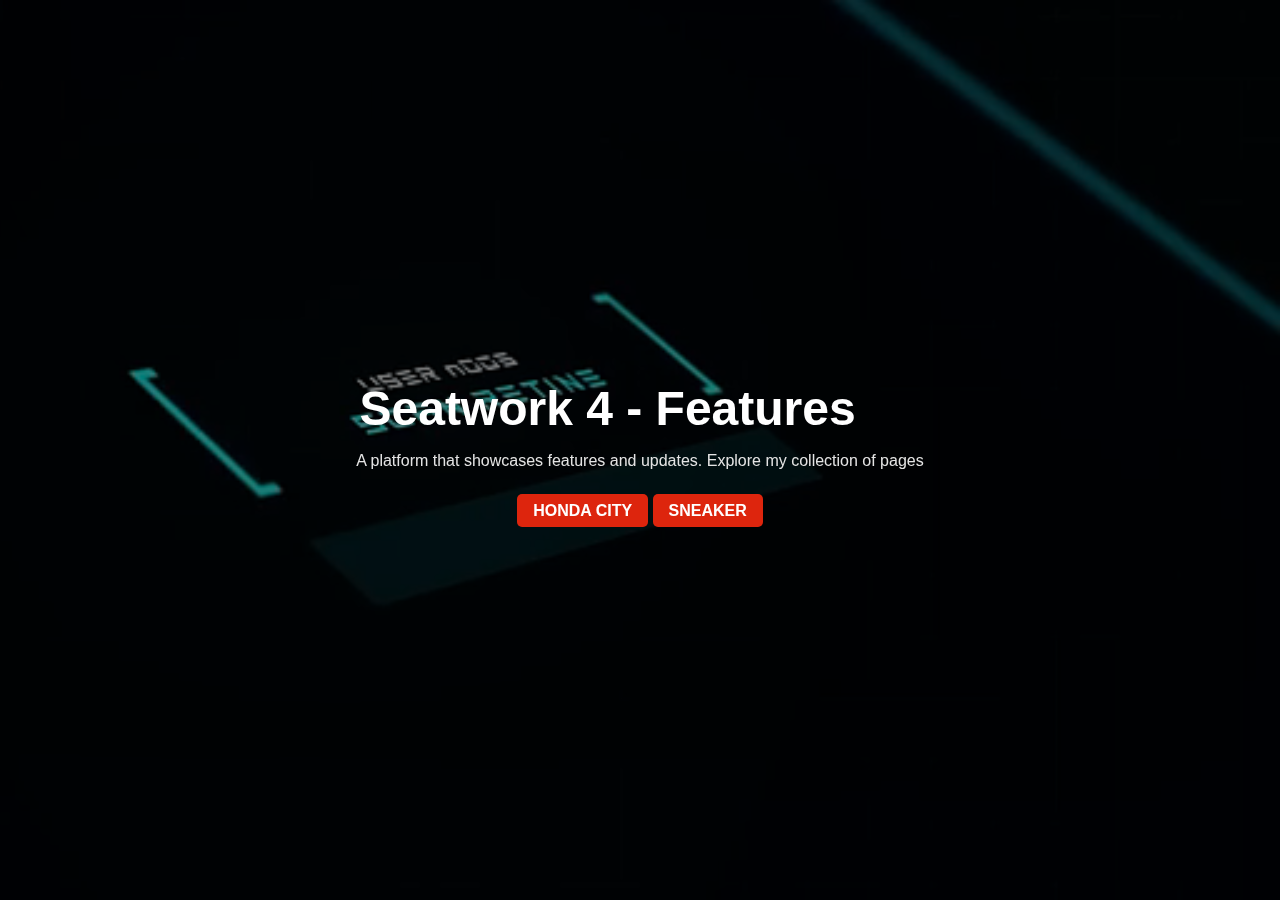
<file: index.html>
<!DOCTYPE html>
<html lang="en">
<head>
    <meta charset="UTF-8">
    <meta name="viewport" content="width=device-width, initial-scale=1.0">
    <link rel="stylesheet" href="./assets/css/style.css">
    <title>Features</title>
</head>
<body>
    <video autoplay muted loop id="myVideo">
        <source src="./assets/videos/Futuristic interface _ HUD sound effects.mp4" type="video/mp4">
      </video>
    <section class="container">
        <div class="text">
            <h1>Seatwork 4 - Features </h1>
            <p>A platform that showcases  features and updates. Explore my collection of pages</p>
        </div>
        <nav class="navigation">
            <a href="./pages/FEATURE 1/index.html">HONDA CITY</a>
            <a href="./pages/FEATURE 2/index.html">SNEAKER </a>
        </nav>
    </section>

</body>
</html>
</file>
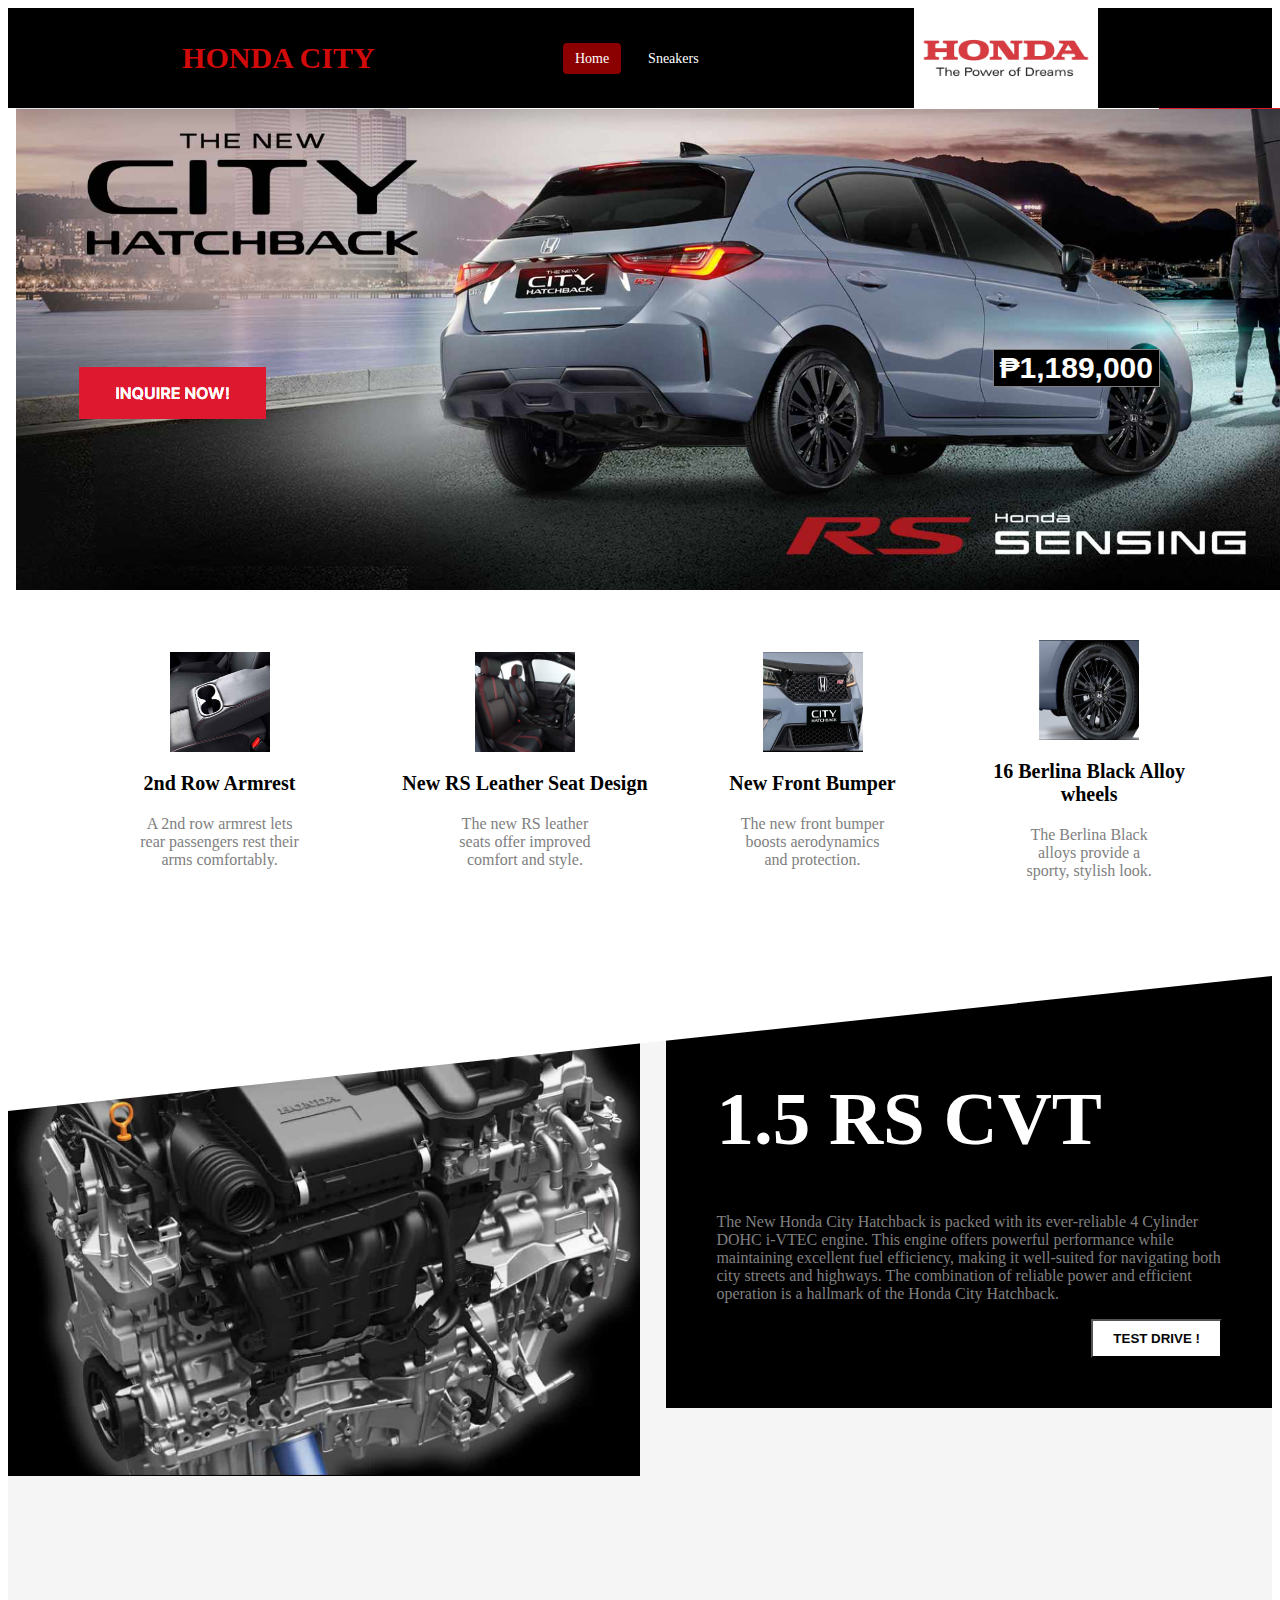
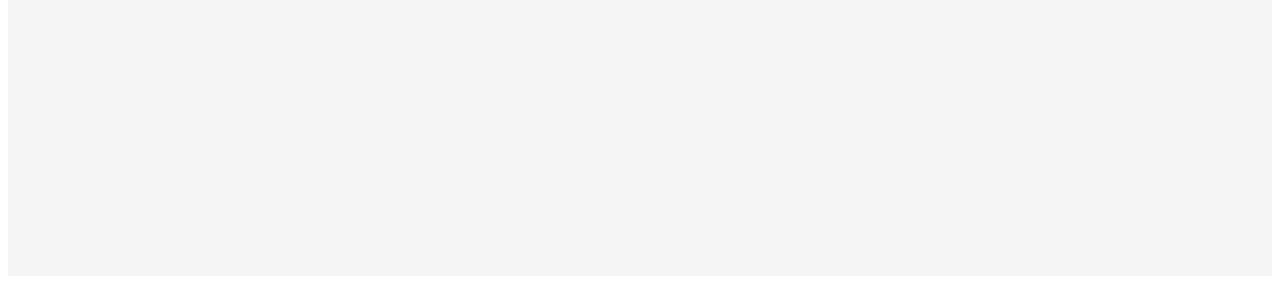
<file: pages/FEATURE 1/index.html>
<!DOCTYPE html>
<html lang="en">
<head>
    <meta charset="UTF-8">
    <meta name="viewport" content="width=device-width, initial-scale=1.0">
    <title>Features Page 1</title>
    <link rel="stylesheet" href="./asset/css/style.css">
    <link href="https://fonts.googleapis.com/css2?family=Lato:ital,wght@0,100;0,300;0,400;0,700;0,900;1,100;1,300;1,400;1,700;1,900&display=swap" rel="stylesheet"/>
    <link rel="stylesheet" href="https://fonts.googleapis.com/css2?family=Material+Symbols+Outlined:opsz,wght,FILL,GRAD@24,400,0,0" />
</head>
<body>
  <header class="design-four-animation">
    <nav id="nav">
      <div class="navTop" >
          <div class="navItem">
              <h1 class="NavItem1" >HONDA CITY </h1>
          </div>
        </nav>
        <nav>
          <ul>
              <li><a href="../../index.html" class="active">Home</a></li>
              <li><a href="../FEATURE 2/index.html">Sneakers</a></li>
          </ul>
      </nav>


    <img
        src="./asset/img/honda-the-power-of-dreams-logo.png"
        alt="bball"
        class="company-logo"
      />
  </header>

  <div class="slider" >
    <div class="sliderWrapper">
        <div class="sliderItem" >
            <img src="./asset/img/hondacitybg.png" alt="" class="sliderImg" >
                <button class="buyButton">₱1,189,000</button>
            </a>
        </div>
    
            </a>
        </div>
    </div>
</div>

<div class="features">
    <div class="feature">
        <img src=".//asset/img/armrest.png" class="featureIcon">
        <span class="featureTitle">2nd Row Armrest</span>
        <span class="featureDesc">A 2nd row armrest lets rear passengers rest their arms comfortably.</span>
    </div>
    <div class="feature">
        <img src="./asset/img/SEATS.png" class="featureIcon">
        <span class="featureTitle">New RS Leather Seat Design</span>
        <span class="featureDesc">The new RS leather seats offer improved comfort and style.</span>
    </div>
    <div class="feature">
        <img src="./asset/img/bumper.png" class="featureIcon">
        <span class="featureTitle">New Front Bumper</span>
        <span class="featureDesc">The new front bumper boosts aerodynamics and protection.</span>
    </div>
    <div class="feature">
        <img src="./asset/img/wheels.png" class="featureIcon">
        <span class="featureTitle">16 Berlina Black Alloy wheels</span>
        <span class="featureDesc">The Berlina Black alloys provide a sporty, stylish look.</span>
    </div>
</div>

<div class="product" id="product" >
    <img src="./asset/img/vtec.png" alt="" class="productImg">
    <div class="productDetails">
        <h1 class="productTitle" >1.5 RS CVT</h1>
        <p class="productDesc">The New Honda City Hatchback is packed with its ever-reliable 4 Cylinder DOHC i-VTEC engine. This engine offers powerful performance while maintaining excellent fuel efficiency, making it well-suited for navigating both city streets and highways. The combination of reliable power and efficient operation is a hallmark of the Honda City Hatchback.</p>

        <button class="productButton">TEST DRIVE !</button>
    </div>
</body>
</html>
</file>
<file: assets/css/style.css>
*{
  margin: 0;
  padding: 0;
  box-sizing: border-box;
}

body{
  font-family: 'Poppins', sans-serif;
  background-image: url();
  background-size: cover;
  background-position: center;
  background-repeat: no-repeat;
  height: 100vh;
}

#myVideo{
  position: fixed;
  right: 0;
  bottom: 0;
  min-width: 100%;
  min-height: 100%;
}
section.container{
  width: 100%;
  position: fixed;
  bottom: 0;
  background: rgba(0, 0, 0, 0.5);
  color: #f1f1f1;
  width: 100%;
  padding: 20px;
  height: 100vh;
  display: flex;
  row-gap: 1rem;
  justify-content: center;
  align-items: center;
  flex-direction: column;
  color: white;
  & h1{
      font-size: 3rem;
      margin-bottom: 1rem;
      align-items: center;
      margin-left: .2rem;
  }
  & p{
      font-size: 1rem;
      margin-bottom: 1rem;
      color: #e4e4e4;
  }
  & a{
      text-decoration: none;
      color: white;
      background-color: #dd250d;
      border-radius: 5px;
      padding: 0.5rem 1rem;
      font-weight: bold;
      transition: background-color 0.3s;
      &:hover{
          background-color: rgb(5, 1, 1);
      }
  }
}
</file>
<file: pages/FEATURE 1/asset/css/style.css>
a {

    border-radius: 25px;
    padding: 0.7rem 1.5rem;
    text-decoration: none;
    color: rgb(250, 250, 250);
    font-weight: 500;
    transition: all 0.2s ease;
    font-size: clamp( 1rem, 1vw, 1.2rem);

  }

.design-four-animation {
    display: flex;
    align-items: center;
    justify-content: space-around;
    background-color: rgb(0, 0, 0);
    padding: 0rem 5rem;

    nav ul {
        list-style: none;
        margin: 0;
        padding: 0;
        display: flex;
    }
    
    nav ul li {
        margin-right: 15px;
    }
    
    nav ul li a {
        text-decoration: none;
        color: #fff;
        font-size: 14px;
        transition: color 0.3s ease-out, background-color 0.3s ease-out;
        padding: 8px 12px;
        border-radius: 4px;
    }
    
    nav ul li a:hover {
        background-color: #c20707;
    }
    
    nav ul li a.active {
        background-color: darkred;
        color: #fff;
    }

    .navTop {
        font-family:'Super Font';
        font-size: 15px;
        text-shadow: black 2px 3px;
        color: #d10a0a;
        display: flex;
        align-items: center;
        justify-content: space-between;

        }
        .navTop:hover {
         --c:#000;
         color:#fff;
         --x:calc(100% - 10px);
         background-size: 100% 100%;
         transition: 0.2s,clip-path linear 0.4s 0.2s, background-size linear 0.4s 0.2s, color linear 0.4s 0.2s; 
        }

    & > img {
        height: 100px;
    }
  
    & > nav.button-classes {
        display: flex;
        gap: 0.5rem;
        justify-content: center;
  
        & > a {
            border: 1px solid aliceblue;
            border-radius: 8px;
            padding: 0.5vw 1vw;
            text-align: center;
            transition: all 300ms cubic-bezier(.23, 1, 0.32, 1);
            user-select: none;
            -webkit-user-select: none;
            will-change: transform;
            width: 100%;
            touch-action: manipulation;
  
            &:hover {
                box-shadow: rgba(0, 0, 0, .25) 0 8px 15px;
                transform: translateY(-2px);
  
                &:active {
                    box-shadow: none;
                    transform: translateY(0);
                }
            }
        }
    }
  }


  .sliderWrapper {
    display: flex;
    width: 500vw;
    transition: all 1.5s ease-in-out;
  }
  
  .sliderItem {
    width: 100vw;
    display: flex;
    align-items: center;
    justify-content: center;
    position: relative;
  }
  
 
  
  .sliderImg {
    z-index: 1;
    height: 100%;
  }


  .buyButton {
    position: absolute;
    top: 50%;
    right: 10%;
    font-size: 30px;
    font-weight: 900;
    color: white;
    border: 1px solid gray;
    background-color: black;
    z-index: 1;
    cursor: pointer;
  }

  .buyButton:hover {
    background-color: white;
    color: black;
  }




  .features {
    display: flex;
    align-items: center;
    justify-content: space-between;
    padding: 50px;
  }
  
  .feature {
    display: flex;
    flex-direction: column;
    align-items: center;
    text-align: center;
  }
  
  .featureIcon {
    width: 100px;
    height: 100px;
  }
  
  .featureTitle {
    font-size: 20px;
    font-weight: 600;
    margin: 20px;
  }
  
  .featureDesc {
    color: gray;
    width: 50%;
    height: 100px;
  }
  
  .product {
    height: 100vh;
    background-color: whitesmoke;
    position: relative;
    clip-path: polygon(0 15%, 100% 0, 100% 100%, 0% 100%);
  }
  
  .payment {
    width: 500px;
    height: 500px;
    background-color: white;
    position: absolute;
    top: 0;
    bottom: 0;
    left: 0;
    right: 0;
    margin: auto;
    padding: 10px 50px;
    display: none;
    flex-direction: column;
    -webkit-box-shadow: 0px 0px 13px 2px rgba(0, 0, 0, 0.3);
    box-shadow: 0px 0px 13px 2px rgba(0, 0, 0, 0.3);
  }
  
  .payTitle {
    font-size: 20px;
    color: lightgray;
  }
  
  label {
    font-size: 14px;
    font-weight: 300;
  }
  
  .payInput {
    padding: 10px;
    margin: 10px 0px;
    border: none;
    border-bottom: 1px solid gray;
  }
  
  .payInput::placeholder {
    color: rgb(163, 163, 163);
  }
  
  .cardIcons {
    display: flex;
  }
  
  .cardIcon {
    margin-right: 10px;
  }
  
  .cardInfo {
    display: flex;
    justify-content: space-between;
  }
  
  .sm {
    width: 30%;
  }
  
  .payButton {
    position: absolute;
    height: 40px;
    bottom: -40;
    width: 100%;
    left: 0;
      -webkit-box-shadow: 0px 0px 13px 2px rgba(0, 0, 0, 0.3);
      box-shadow: 0px 0px 13px 2px rgba(0, 0, 0, 0.3);
      background-color: #369e62;
    color: white;
    border: none;
    cursor: pointer;
  }
  
  .close {
    width: 20px;
    height: 20px;
    position: absolute;
    background-color: gray;
    color: white;
    top: 10px;
    right: 10px;
    display: flex;
    align-items: center;
    justify-content: center;
    cursor: pointer;
    padding: 2px;
  }
  
  .productImg {
    width: 50%;
  }
  
  .productDetails {
    position: absolute;
    top: 0%;
    right: 0;
    width: 40%;
    padding: 50px;
    background-color: #000000;
  }
  
  .productTitle {
    font-size: 75px;
    font-weight: 900;
    color: #fff;
  }
  
  .productDesc {
    font-style: 24px;
    color: gray;
  }


  .color:last-child {
    background-color: black;
  }

  .productButton {
    float: right;
    padding: 10px 20px;
    background-color: rgb(255, 255, 255);
    color: rgb(5, 5, 5);
    font-weight: 600;
    cursor: pointer;
  }
  
  .productButton:hover {
    background-color: rgb(0, 0, 0);
    color: rgb(255, 255, 255);
  }
</file>
